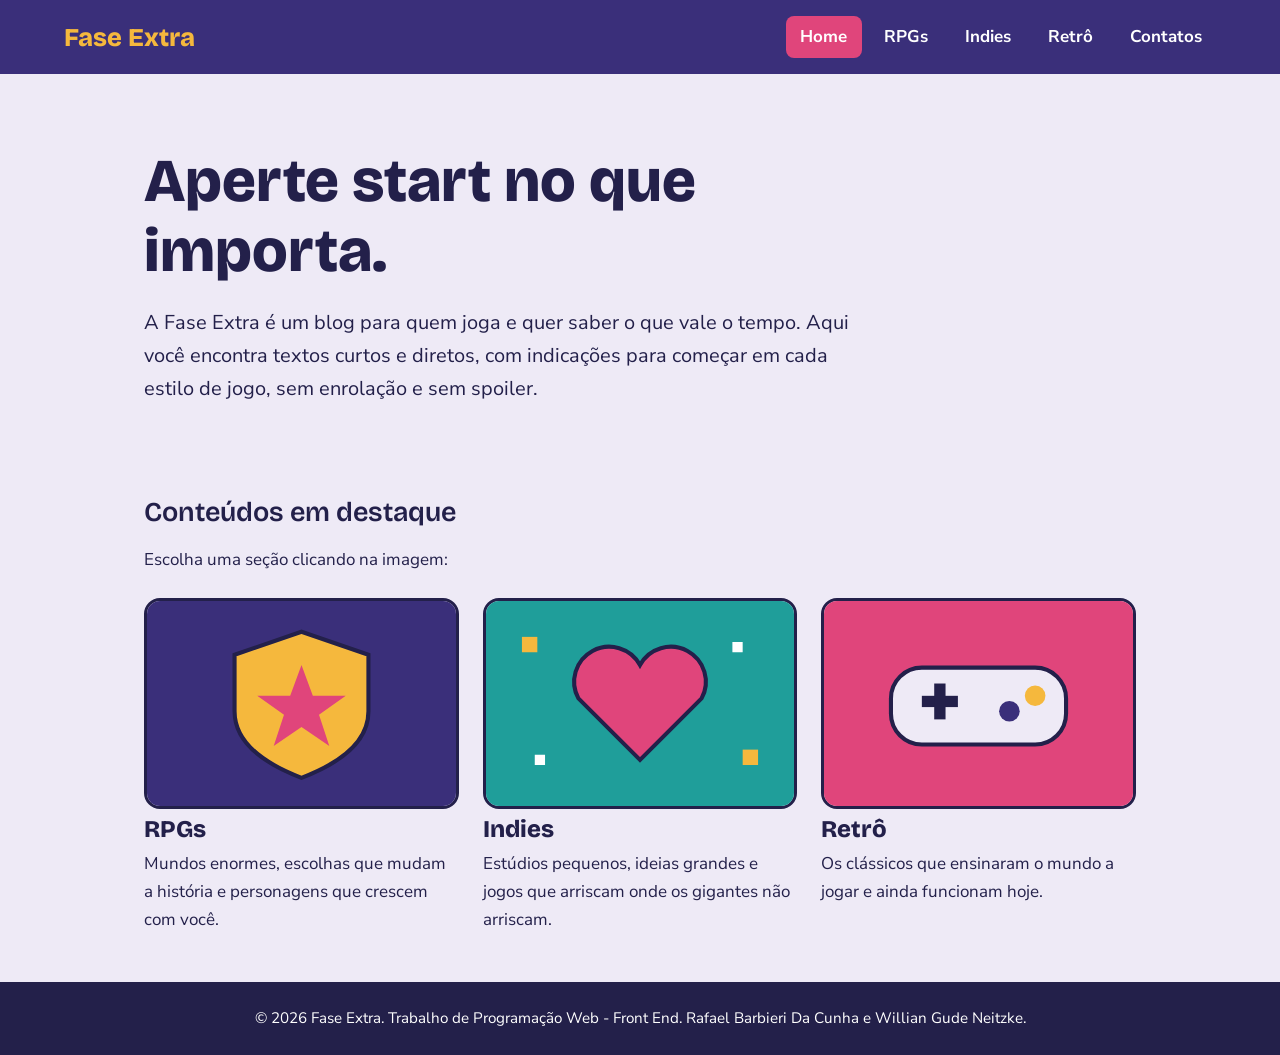
<file: index.html>
<!DOCTYPE html>
<html lang="pt-BR">
<head>
<meta charset="UTF-8">
<meta name="viewport" content="width=device-width, initial-scale=1">
<title>Home | Fase Extra</title>
<meta name="description" content="Fase Extra: blog sobre games, com RPGs, jogos indie e clássicos retrô.">
<link rel="preconnect" href="https://fonts.googleapis.com">
<link rel="preconnect" href="https://fonts.gstatic.com" crossorigin>
<link href="https://fonts.googleapis.com/css2?family=Bricolage+Grotesque:wght@600;800&family=Nunito+Sans:wght@400;700&display=swap" rel="stylesheet">
<link rel="stylesheet" href="style.css">
</head>
<body>
<header class="topo">
<a class="marca" href="index.html">Fase Extra</a>
<nav aria-label="Navegação principal"><ul><li><a href="index.html" aria-current="page">Home</a></li><li><a href="rpgs.html">RPGs</a></li><li><a href="indies.html">Indies</a></li><li><a href="retro.html">Retrô</a></li><li><a href="contatos.html">Contatos</a></li></ul></nav>
</header>
<main>
<section class="hero">
<h1>Aperte start no que importa.</h1>
<p class="lead">A Fase Extra é um blog para quem joga e quer saber o que vale o tempo. Aqui você encontra textos curtos e diretos, com indicações para começar em cada estilo de jogo, sem enrolação e sem spoiler.</p>
</section>
<section>
<h2>Conteúdos em destaque</h2>
<p>Escolha uma seção clicando na imagem:</p>
<ul class="grade"><li><a class="destaque" href="rpgs.html"><img src="images/rpg.svg" alt="Escudo dourado sobre fundo roxo" width="600" height="400"><span class="nome">RPGs</span><span>Mundos enormes, escolhas que mudam a história e personagens que crescem com você.</span></a></li><li><a class="destaque" href="indies.html"><img src="images/indie.svg" alt="Coração em pixels sobre fundo verde-água" width="600" height="400"><span class="nome">Indies</span><span>Estúdios pequenos, ideias grandes e jogos que arriscam onde os gigantes não arriscam.</span></a></li><li><a class="destaque" href="retro.html"><img src="images/retro.svg" alt="Controle clássico sobre fundo rosa" width="600" height="400"><span class="nome">Retrô</span><span>Os clássicos que ensinaram o mundo a jogar e ainda funcionam hoje.</span></a></li></ul>
</section>
</main>
<footer>
<p>© 2026 Fase Extra. Trabalho de Programação Web - Front End. Rafael Barbieri Da Cunha e Willian Gude Neitzke.</p>
</footer>
</body>
</html>
</file>
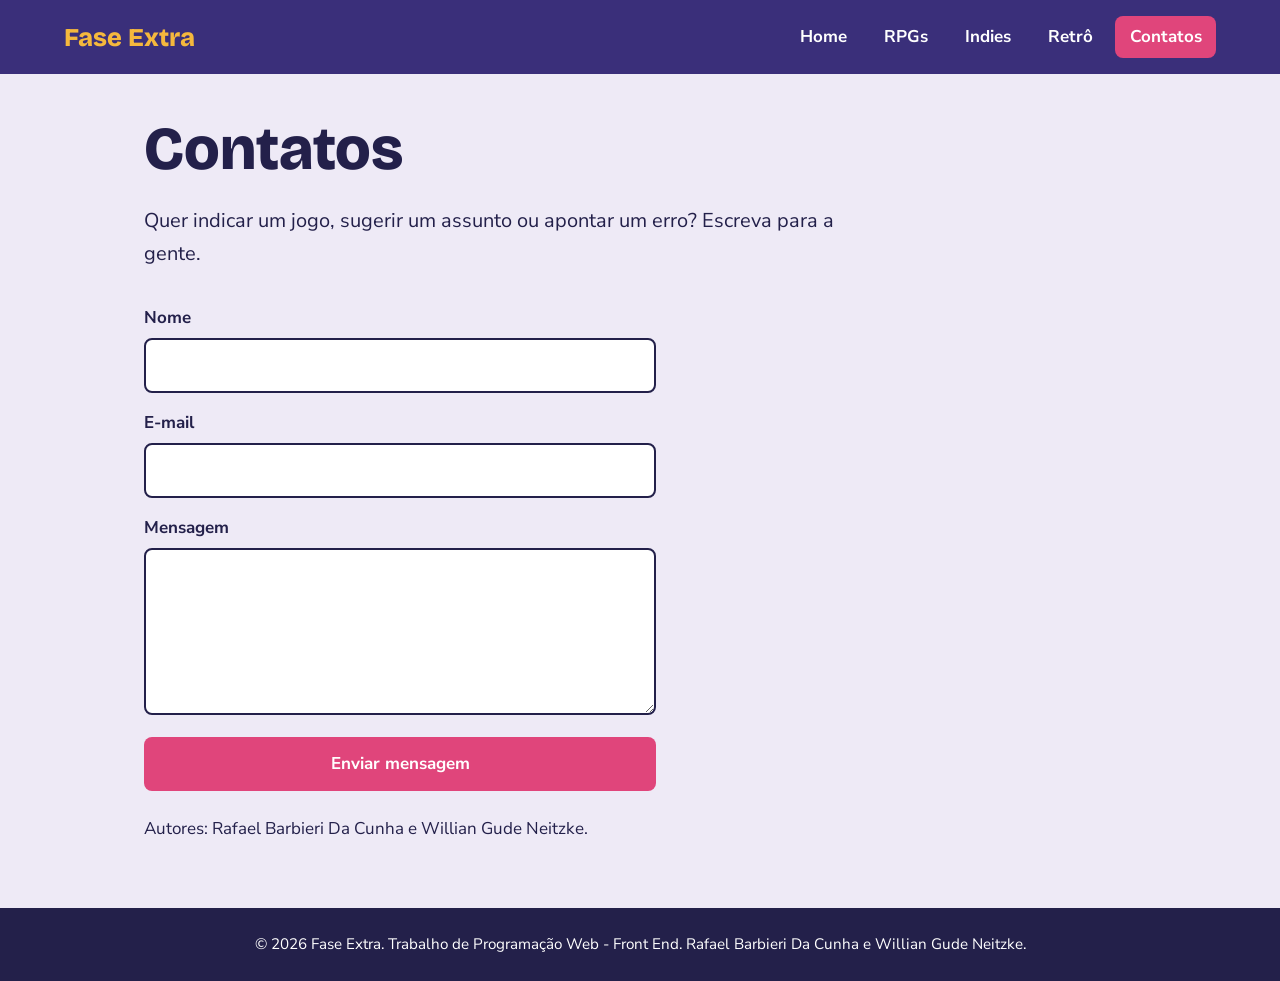
<file: contatos.html>
<!DOCTYPE html>
<html lang="pt-BR">
<head>
<meta charset="UTF-8">
<meta name="viewport" content="width=device-width, initial-scale=1">
<title>Contatos | Fase Extra</title>
<meta name="description" content="Fase Extra: blog sobre games, com RPGs, jogos indie e clássicos retrô.">
<link rel="preconnect" href="https://fonts.googleapis.com">
<link rel="preconnect" href="https://fonts.gstatic.com" crossorigin>
<link href="https://fonts.googleapis.com/css2?family=Bricolage+Grotesque:wght@600;800&family=Nunito+Sans:wght@400;700&display=swap" rel="stylesheet">
<link rel="stylesheet" href="style.css">
</head>
<body>
<header class="topo">
<a class="marca" href="index.html">Fase Extra</a>
<nav aria-label="Navegação principal"><ul><li><a href="index.html">Home</a></li><li><a href="rpgs.html">RPGs</a></li><li><a href="indies.html">Indies</a></li><li><a href="retro.html">Retrô</a></li><li><a href="contatos.html" aria-current="page">Contatos</a></li></ul></nav>
</header>
<main>
<section class="texto">
<h1>Contatos</h1>
<p class="lead">Quer indicar um jogo, sugerir um assunto ou apontar um erro? Escreva para a gente.</p>
<form action="#" method="post">
<label for="nome">Nome</label>
<input id="nome" name="nome" type="text" required>
<label for="email">E-mail</label>
<input id="email" name="email" type="email" required>
<label for="msg">Mensagem</label>
<textarea id="msg" name="msg" rows="5" required></textarea>
<button type="submit">Enviar mensagem</button>
</form>
<p>Autores: Rafael Barbieri Da Cunha e Willian Gude Neitzke.</p>
</section>
</main>
<footer>
<p>© 2026 Fase Extra. Trabalho de Programação Web - Front End. Rafael Barbieri Da Cunha e Willian Gude Neitzke.</p>
</footer>
</body>
</html>
</file>
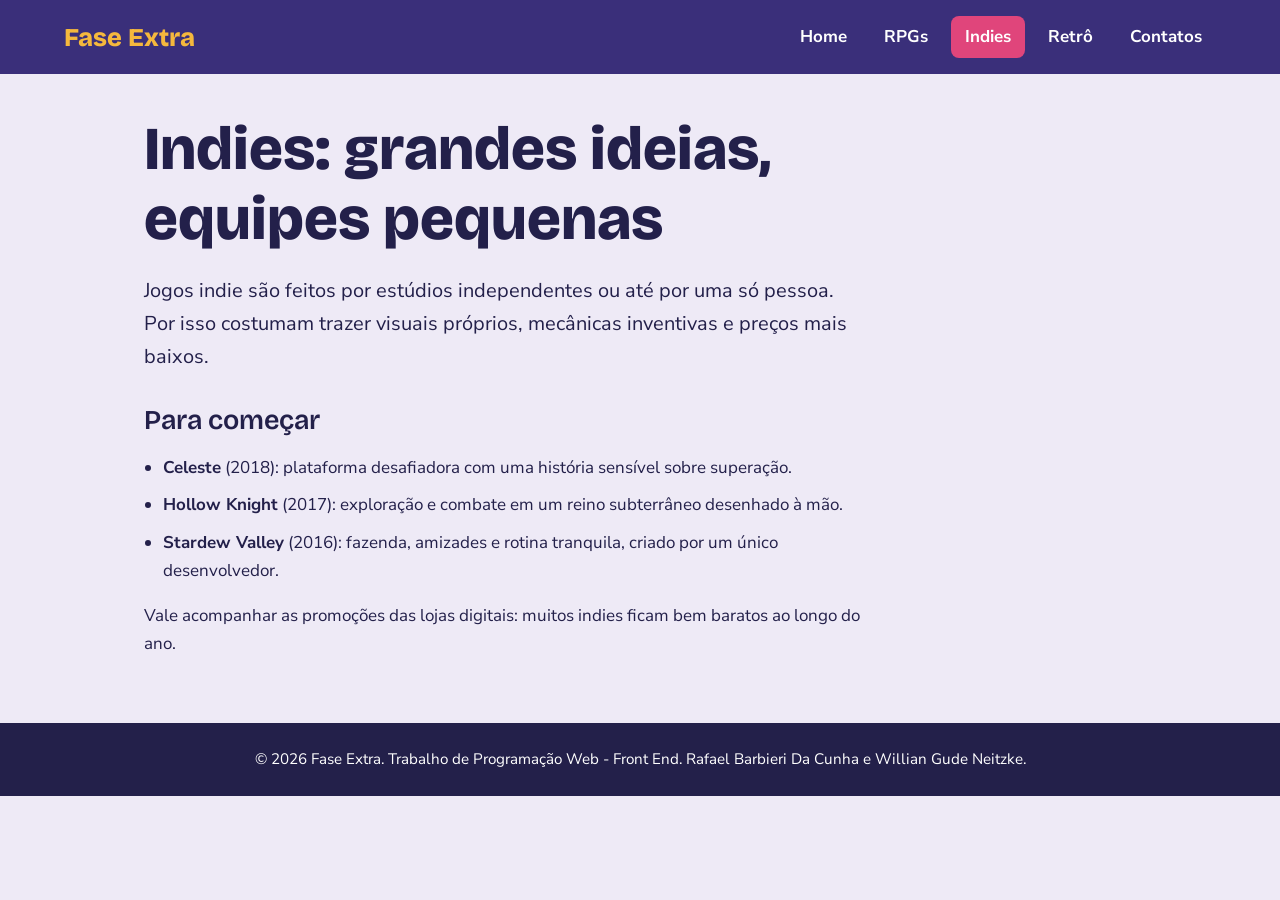
<file: indies.html>
<!DOCTYPE html>
<html lang="pt-BR">
<head>
<meta charset="UTF-8">
<meta name="viewport" content="width=device-width, initial-scale=1">
<title>Indies | Fase Extra</title>
<meta name="description" content="Fase Extra: blog sobre games, com RPGs, jogos indie e clássicos retrô.">
<link rel="preconnect" href="https://fonts.googleapis.com">
<link rel="preconnect" href="https://fonts.gstatic.com" crossorigin>
<link href="https://fonts.googleapis.com/css2?family=Bricolage+Grotesque:wght@600;800&family=Nunito+Sans:wght@400;700&display=swap" rel="stylesheet">
<link rel="stylesheet" href="style.css">
</head>
<body>
<header class="topo">
<a class="marca" href="index.html">Fase Extra</a>
<nav aria-label="Navegação principal"><ul><li><a href="index.html">Home</a></li><li><a href="rpgs.html">RPGs</a></li><li><a href="indies.html" aria-current="page">Indies</a></li><li><a href="retro.html">Retrô</a></li><li><a href="contatos.html">Contatos</a></li></ul></nav>
</header>
<main>
<article class="texto">
<h1>Indies: grandes ideias, equipes pequenas</h1>
<p class="lead">Jogos indie são feitos por estúdios independentes ou até por uma só pessoa. Por isso costumam trazer visuais próprios, mecânicas inventivas e preços mais baixos.</p>
<h2>Para começar</h2>
<ul class="lista"><li><strong>Celeste</strong> (2018): plataforma desafiadora com uma história sensível sobre superação.</li><li><strong>Hollow Knight</strong> (2017): exploração e combate em um reino subterrâneo desenhado à mão.</li><li><strong>Stardew Valley</strong> (2016): fazenda, amizades e rotina tranquila, criado por um único desenvolvedor.</li></ul>
<p>Vale acompanhar as promoções das lojas digitais: muitos indies ficam bem baratos ao longo do ano.</p>
</article>
</main>
<footer>
<p>© 2026 Fase Extra. Trabalho de Programação Web - Front End. Rafael Barbieri Da Cunha e Willian Gude Neitzke.</p>
</footer>
</body>
</html>
</file>
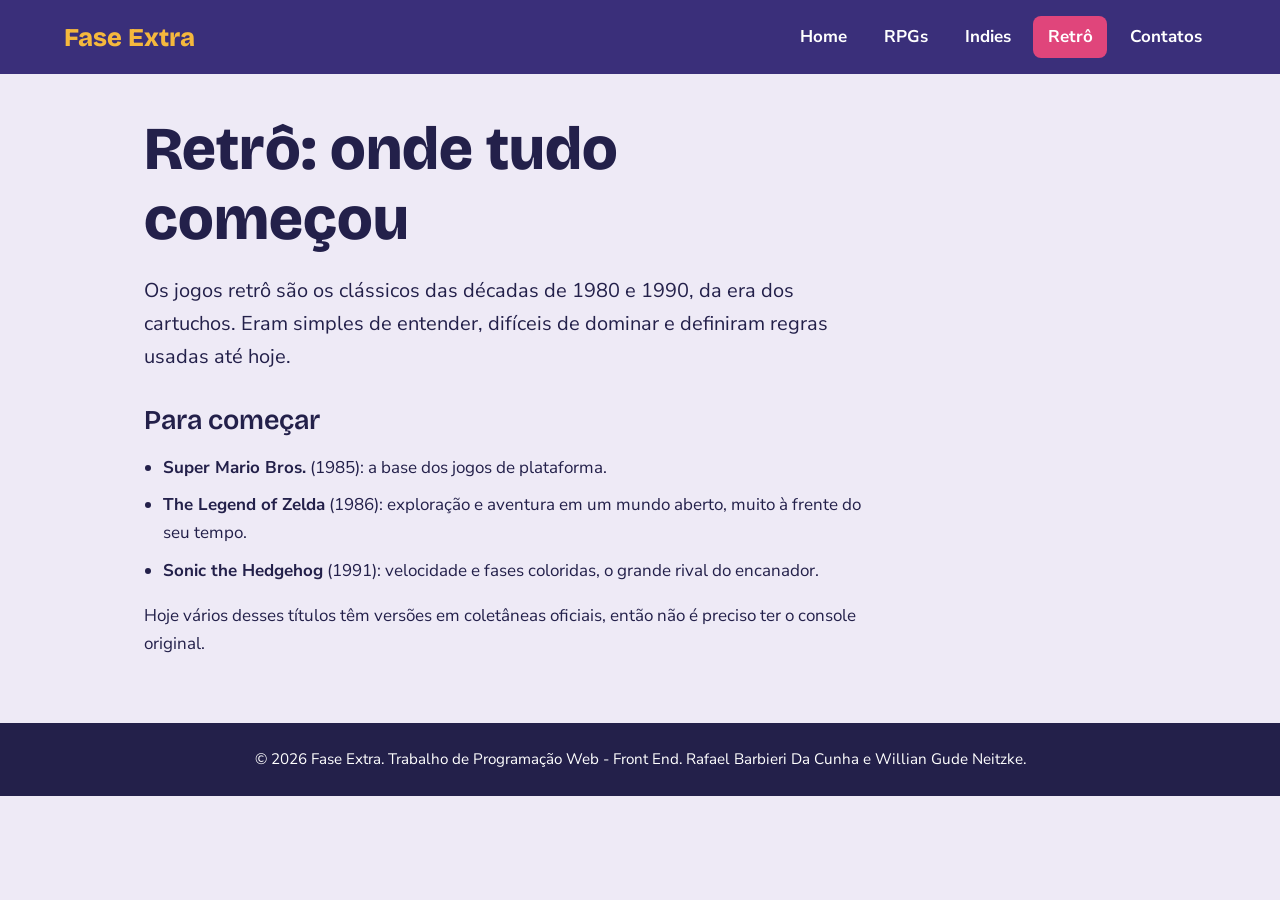
<file: retro.html>
<!DOCTYPE html>
<html lang="pt-BR">
<head>
<meta charset="UTF-8">
<meta name="viewport" content="width=device-width, initial-scale=1">
<title>Retrô | Fase Extra</title>
<meta name="description" content="Fase Extra: blog sobre games, com RPGs, jogos indie e clássicos retrô.">
<link rel="preconnect" href="https://fonts.googleapis.com">
<link rel="preconnect" href="https://fonts.gstatic.com" crossorigin>
<link href="https://fonts.googleapis.com/css2?family=Bricolage+Grotesque:wght@600;800&family=Nunito+Sans:wght@400;700&display=swap" rel="stylesheet">
<link rel="stylesheet" href="style.css">
</head>
<body>
<header class="topo">
<a class="marca" href="index.html">Fase Extra</a>
<nav aria-label="Navegação principal"><ul><li><a href="index.html">Home</a></li><li><a href="rpgs.html">RPGs</a></li><li><a href="indies.html">Indies</a></li><li><a href="retro.html" aria-current="page">Retrô</a></li><li><a href="contatos.html">Contatos</a></li></ul></nav>
</header>
<main>
<article class="texto">
<h1>Retrô: onde tudo começou</h1>
<p class="lead">Os jogos retrô são os clássicos das décadas de 1980 e 1990, da era dos cartuchos. Eram simples de entender, difíceis de dominar e definiram regras usadas até hoje.</p>
<h2>Para começar</h2>
<ul class="lista"><li><strong>Super Mario Bros.</strong> (1985): a base dos jogos de plataforma.</li><li><strong>The Legend of Zelda</strong> (1986): exploração e aventura em um mundo aberto, muito à frente do seu tempo.</li><li><strong>Sonic the Hedgehog</strong> (1991): velocidade e fases coloridas, o grande rival do encanador.</li></ul>
<p>Hoje vários desses títulos têm versões em coletâneas oficiais, então não é preciso ter o console original.</p>
</article>
</main>
<footer>
<p>© 2026 Fase Extra. Trabalho de Programação Web - Front End. Rafael Barbieri Da Cunha e Willian Gude Neitzke.</p>
</footer>
</body>
</html>
</file>
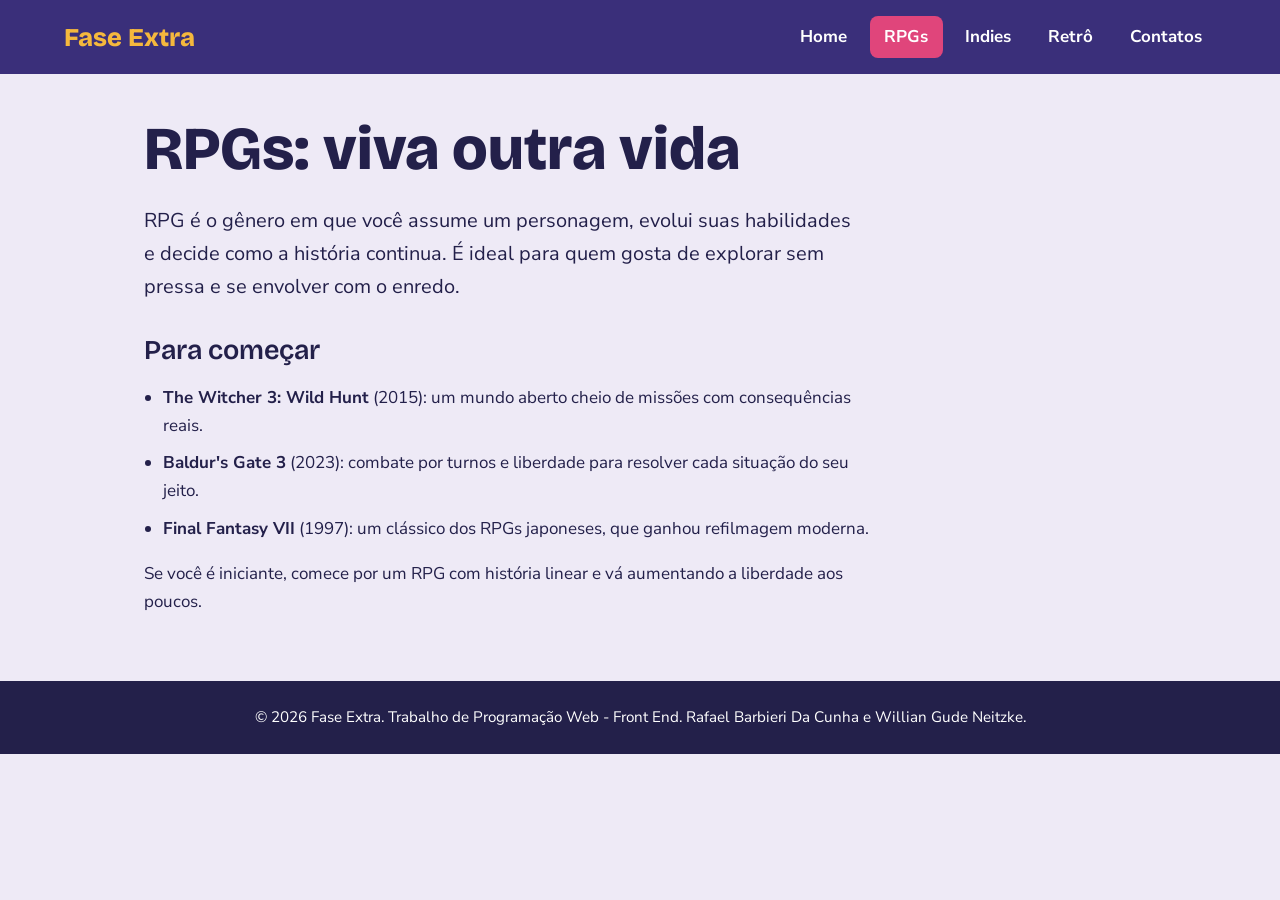
<file: rpgs.html>
<!DOCTYPE html>
<html lang="pt-BR">
<head>
<meta charset="UTF-8">
<meta name="viewport" content="width=device-width, initial-scale=1">
<title>RPGs | Fase Extra</title>
<meta name="description" content="Fase Extra: blog sobre games, com RPGs, jogos indie e clássicos retrô.">
<link rel="preconnect" href="https://fonts.googleapis.com">
<link rel="preconnect" href="https://fonts.gstatic.com" crossorigin>
<link href="https://fonts.googleapis.com/css2?family=Bricolage+Grotesque:wght@600;800&family=Nunito+Sans:wght@400;700&display=swap" rel="stylesheet">
<link rel="stylesheet" href="style.css">
</head>
<body>
<header class="topo">
<a class="marca" href="index.html">Fase Extra</a>
<nav aria-label="Navegação principal"><ul><li><a href="index.html">Home</a></li><li><a href="rpgs.html" aria-current="page">RPGs</a></li><li><a href="indies.html">Indies</a></li><li><a href="retro.html">Retrô</a></li><li><a href="contatos.html">Contatos</a></li></ul></nav>
</header>
<main>
<article class="texto">
<h1>RPGs: viva outra vida</h1>
<p class="lead">RPG é o gênero em que você assume um personagem, evolui suas habilidades e decide como a história continua. É ideal para quem gosta de explorar sem pressa e se envolver com o enredo.</p>
<h2>Para começar</h2>
<ul class="lista"><li><strong>The Witcher 3: Wild Hunt</strong> (2015): um mundo aberto cheio de missões com consequências reais.</li><li><strong>Baldur's Gate 3</strong> (2023): combate por turnos e liberdade para resolver cada situação do seu jeito.</li><li><strong>Final Fantasy VII</strong> (1997): um clássico dos RPGs japoneses, que ganhou refilmagem moderna.</li></ul>
<p>Se você é iniciante, comece por um RPG com história linear e vá aumentando a liberdade aos poucos.</p>
</article>
</main>
<footer>
<p>© 2026 Fase Extra. Trabalho de Programação Web - Front End. Rafael Barbieri Da Cunha e Willian Gude Neitzke.</p>
</footer>
</body>
</html>
</file>
<file: style.css>
/* Fase Extra - estilos globais */
:root{--fundo:#EEEAF6;--tinta:#23204A;--roxo:#3A2F7A;--rosa:#E0457B;--verde:#1F9E9A;--ouro:#F5B83D;--branco:#fff}
*{box-sizing:border-box}
body{margin:0;font-family:"Nunito Sans",Arial,sans-serif;font-size:1.0625rem;line-height:1.65;color:var(--tinta);background:var(--fundo)}
h1,h2,.marca,.nome{font-family:"Bricolage Grotesque",Arial,sans-serif;line-height:1.15}
.topo{display:flex;flex-wrap:wrap;align-items:center;justify-content:space-between;gap:1rem;padding:1rem 5%;background:var(--roxo)}
.marca{font-size:1.6rem;font-weight:800;color:var(--ouro);text-decoration:none}
nav ul{display:flex;flex-wrap:wrap;gap:.5rem;list-style:none;margin:0;padding:0}
nav a{display:block;padding:.45rem .9rem;border-radius:.5rem;color:var(--branco);text-decoration:none;font-weight:700}
nav a:hover{background:rgba(255,255,255,.15)}
nav a[aria-current="page"]{background:var(--rosa)}
a:focus-visible,button:focus-visible,input:focus-visible,textarea:focus-visible{outline:3px solid var(--ouro);outline-offset:2px}
main{max-width:70rem;margin:0 auto;padding:2.5rem 5% 3rem}
.hero{padding:2rem 0 2.5rem}
h1{font-size:clamp(2.2rem,6vw,3.8rem);font-weight:800;margin:0 0 1rem;max-width:18ch}
h2{font-size:1.7rem;font-weight:600;margin:2rem 0 .5rem}
.lead{font-size:1.25rem;max-width:60ch}
.grade{display:grid;grid-template-columns:repeat(auto-fit,minmax(16rem,1fr));gap:1.5rem;list-style:none;padding:0;margin:1.5rem 0 0}
.destaque{display:flex;flex-direction:column;gap:.4rem;height:100%;color:inherit;text-decoration:none}
.destaque img{width:100%;height:auto;border-radius:1rem;border:3px solid var(--tinta)}
.destaque .nome{font-size:1.5rem;font-weight:800}
.destaque:hover .nome{color:var(--rosa)}
.texto{max-width:46rem}
.lista{padding-left:1.2rem}
.lista li{margin-bottom:.6rem}
form{display:grid;gap:.4rem;max-width:32rem;margin:1.5rem 0}
label{font-weight:700;margin-top:.6rem}
input,textarea{padding:.7rem;border:2px solid var(--tinta);border-radius:.5rem;font:inherit;background:var(--branco)}
button{margin-top:1rem;padding:.8rem 1.4rem;border:0;border-radius:.5rem;background:var(--rosa);color:var(--branco);font:inherit;font-weight:700;cursor:pointer}
button:hover{background:var(--roxo)}
footer{padding:1.5rem 5%;background:var(--tinta);color:var(--branco);text-align:center;font-size:.95rem}
footer p{margin:0}
</file>
